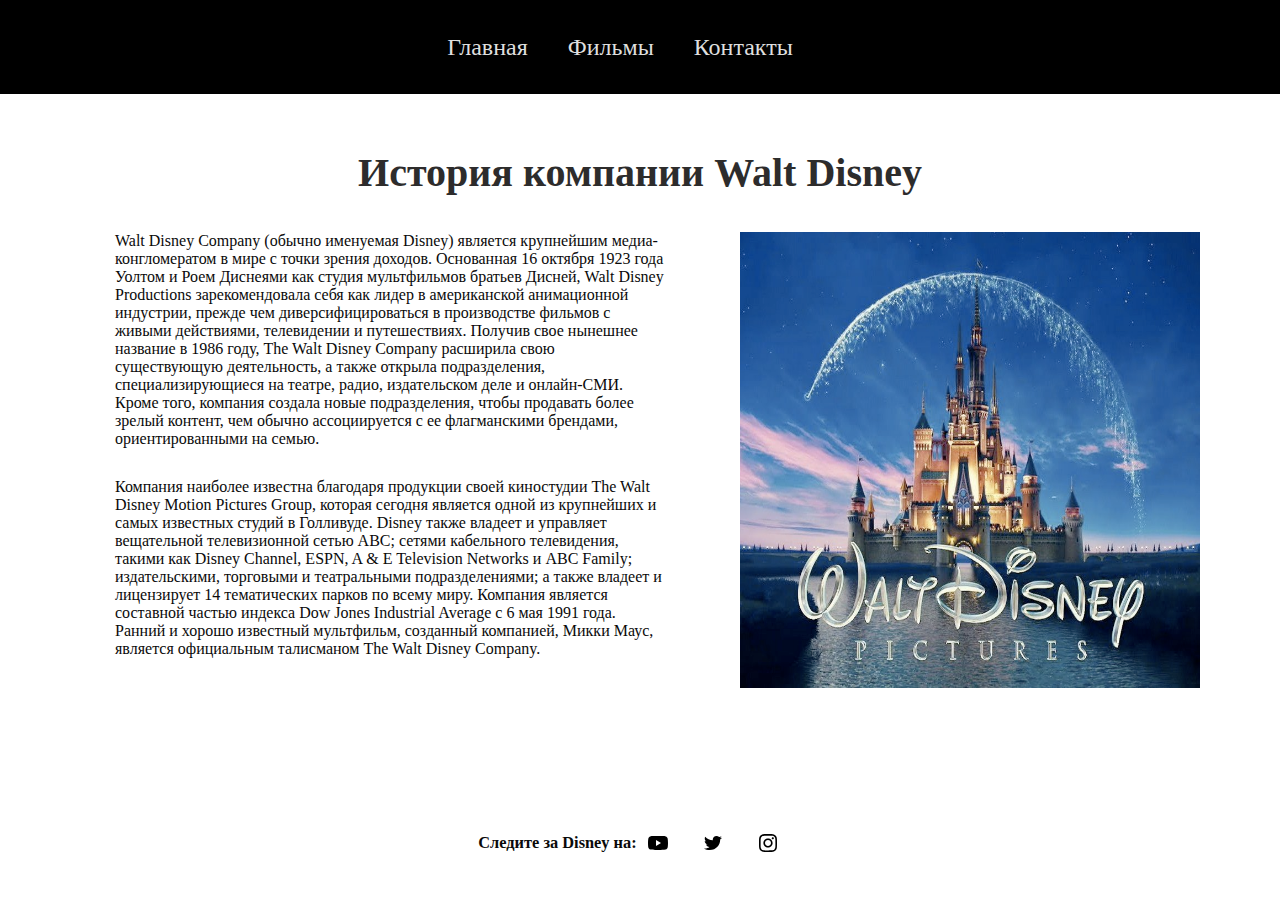
<file: index.html>
<!DOCTYPE html>
<html lang="en">
<head>
    <meta charset="UTF-8">
    <meta http-equiv="X-UA-Compatible" content="IE=edge">
    <meta name="viewport" content="width=device-width, initial-scale=1.0">
    <link rel="stylesheet" href="vendor/normalize.css">
    <link rel="stylesheet" href="css/header.css">
    <link rel="stylesheet" href="css/footer.css">
    <link rel="stylesheet" href="css/index.css">
    <title>Disney</title>
</head>
<body>
    <header class="header">
        <div class="container">
            <nav class="nav">
                <ul class="menu">
                    <li class="menu-item">
                        <a href="index.html" class="menu-link">Главная</a>
                    </li>
                    <li class="menu-item">
                        <a href="html-files/films_page.html" class="menu-link">Фильмы</a>
                    </li>
                    <li class="menu-item">
                        <a href="html-files/contacts_info_page.html" class="menu-link">Контакты</a>
                    </li>
                </ul>
            </nav>
        </div>
    </header>

    <main class="content">
        <section class="headline">
            <div class="container">
                <h1 class="title">История компании Walt Disney</h1>
                <div class="disney-info">
                    <div class="disney-info-text">
                        <p>
                            Walt Disney Company (обычно именуемая Disney) является крупнейшим медиа-конгломератом в мире с точки зрения доходов. Основанная 16 октября 1923 года Уолтом и Роем Диснеями как студия мультфильмов братьев Дисней, Walt Disney Productions зарекомендовала себя как лидер в американской анимационной индустрии, прежде чем диверсифицироваться в производстве фильмов с живыми действиями, телевидении и путешествиях. Получив свое нынешнее название в 1986 году, The Walt Disney Company расширила свою существующую деятельность, а также открыла подразделения, специализирующиеся на театре, радио, издательском деле и онлайн-СМИ. Кроме того, компания создала новые подразделения, чтобы продавать более зрелый контент, чем обычно ассоциируется с ее флагманскими брендами, ориентированными на семью.
                        </p>
                        <p>
                            Компания наиболее известна благодаря продукции своей киностудии The Walt Disney Motion Pictures Group, которая сегодня является одной из крупнейших и самых известных студий в Голливуде. Disney также владеет и управляет вещательной телевизионной сетью ABC; сетями кабельного телевидения, такими как Disney Channel, ESPN, A & E Television Networks и ABC Family; издательскими, торговыми и театральными подразделениями; а также владеет и лицензирует 14 тематических парков по всему миру. Компания является составной частью индекса Dow Jones Industrial Average с 6 мая 1991 года. Ранний и хорошо известный мультфильм, созданный компанией, Микки Маус, является официальным талисманом The Walt Disney Company.
                        </p>
                    </div>
                    <img src="img/disney/disney.jpeg" alt="Дисней" class="disney-img">
                </div>
            </div>
        </section>
    </main>

    <footer class="footer">
        <div class="container">
            <nav class="footer-nav">
                <ul class="footer-links">
                    <li>
                         <h3 class="footer-follow-text">Следите за Disney на:</h2>
                    </li>
                    <li>
                        <a href="https://www.youtube.com/user/WaltDisneyStudiosUK" class="footer-link">
                            <img src="img/social-networks/youtube.svg" alt="Youtube" class="social-logo">
                        </a>
                    </li>
                    <li>
                        <a href="https://twitter.com/Disney_UK" class="footer-link">
                            <img src="img/social-networks/twitter.svg" alt="Twitter" class="social-logo">
                        </a>
                    </li>
                    <li>
                        <a href="https://www.instagram.com/disneyuk/?hl=en" class="footer-link">
                            <img src="img/social-networks/instagram.svg" alt="Instagram" class="social-logo">
                        </a>
                    </li>
                </ul>
            </nav>
        </div>
    </footer>
</body>
</html>
</file>
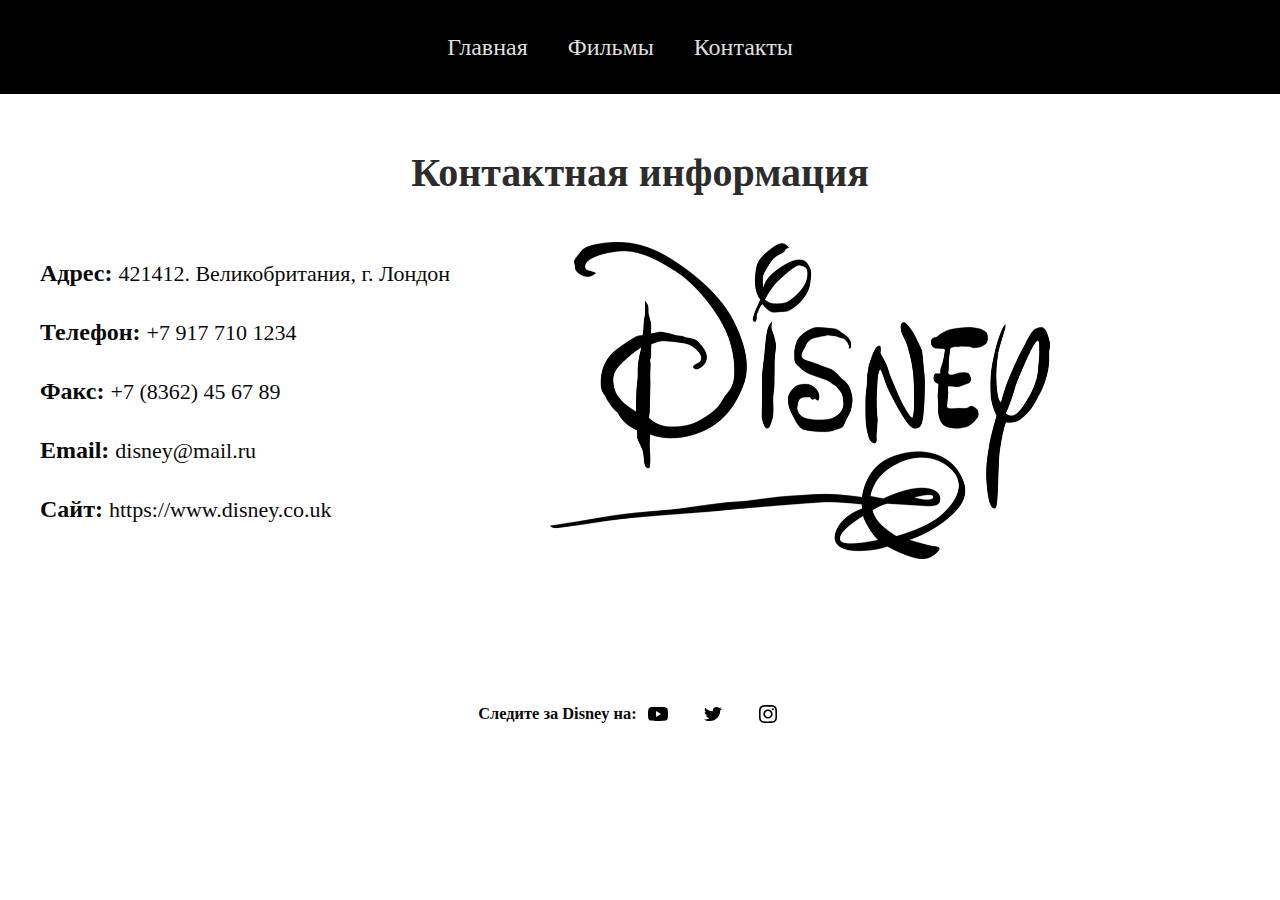
<file: html-files/contacts_info_page.html>
<!DOCTYPE html>
<html lang="en">
<head>
    <meta charset="UTF-8">
    <meta http-equiv="X-UA-Compatible" content="IE=edge">
    <meta name="viewport" content="width=device-width, initial-scale=1.0">
    <link rel="stylesheet" href="../vendor/normalize.css">
    <link rel="stylesheet" href="../css/header.css">
    <link rel="stylesheet" href="../css/footer.css">
    <link rel="stylesheet" href="../css/contact_info_page.css">
    <title>Контакты Disney</title>
</head>
<body>
    <header class="header">
        <div class="container">
            <nav class="nav">
                <ul class="menu">
                    <li class="menu-item">
                        <a href="../index.html" class="menu-link">Главная</a>
                    </li>
                    <li class="menu-item">
                        <a href="films_page.html" class="menu-link">Фильмы</a>
                    </li>
                    <li class="menu-item">
                        <a href="contacts_info_page.html" class="menu-link">Контакты</a>
                    </li>
                </ul>
            </nav>
        </div>
    </header>

    <main class="content">
        <section class="headline">
            <div class="container">
                <h1 class="title">Контактная информация</h1>
                <div class="contacts-info">
                    <div class="contacts-info-text">
                        <p>
                            <b class="contacts-info-title">Адрес: </b>
                            421412. Великобритания, г. Лондон
                         </p>
                         <p>
                            <b class="contacts-info-title">Телефон: </b>
                            +7 917 710 1234
                         </p>
                         <p>
                            <b class="contacts-info-title">Факс: </b>
                            +7 (8362) 45 67 89
                         </p>
                         <p>
                            <b class="contacts-info-title">Email: </b>
                            disney@mail.ru
                         </p>
                        <p>
                           <b class="contacts-info-title">Сайт: </b>
                           <a href="https://www.disney.co.uk/">https://www.disney.co.uk</a>
                        </p>
            
                    </div>
                    <img src="../img/disney/disney-logo.png" alt="Дисней канал" class="disney-img">
                </div>
            </div>
        </section>
    </main>

    <footer class="footer">
        <div class="container">
            <nav class="footer-nav">
                <ul class="footer-links">
                    <li>
                         <h3 class="footer-follow-text">Следите за Disney на:</h2>
                    </li>
                    <li>
                        <a href="https://www.youtube.com/user/WaltDisneyStudiosUK" class="footer-link">
                            <img src="../img/social-networks/youtube.svg" alt="Youtube" class="social-logo">
                        </a>
                    </li>
                    <li>
                        <a href="https://twitter.com/Disney_UK" class="footer-link">
                            <img src="../img/social-networks/twitter.svg" alt="Twitter" class="social-logo">
                        </a>
                    </li>
                    <li>
                        <a href="https://www.instagram.com/disneyuk/?hl=en" class="footer-link">
                            <img src="../img/social-networks/instagram.svg" alt="Instagram" class="social-logo">
                        </a>
                    </li>
                </ul>
            </nav>
        </div>
    </footer>
</body>
</html>
</file>
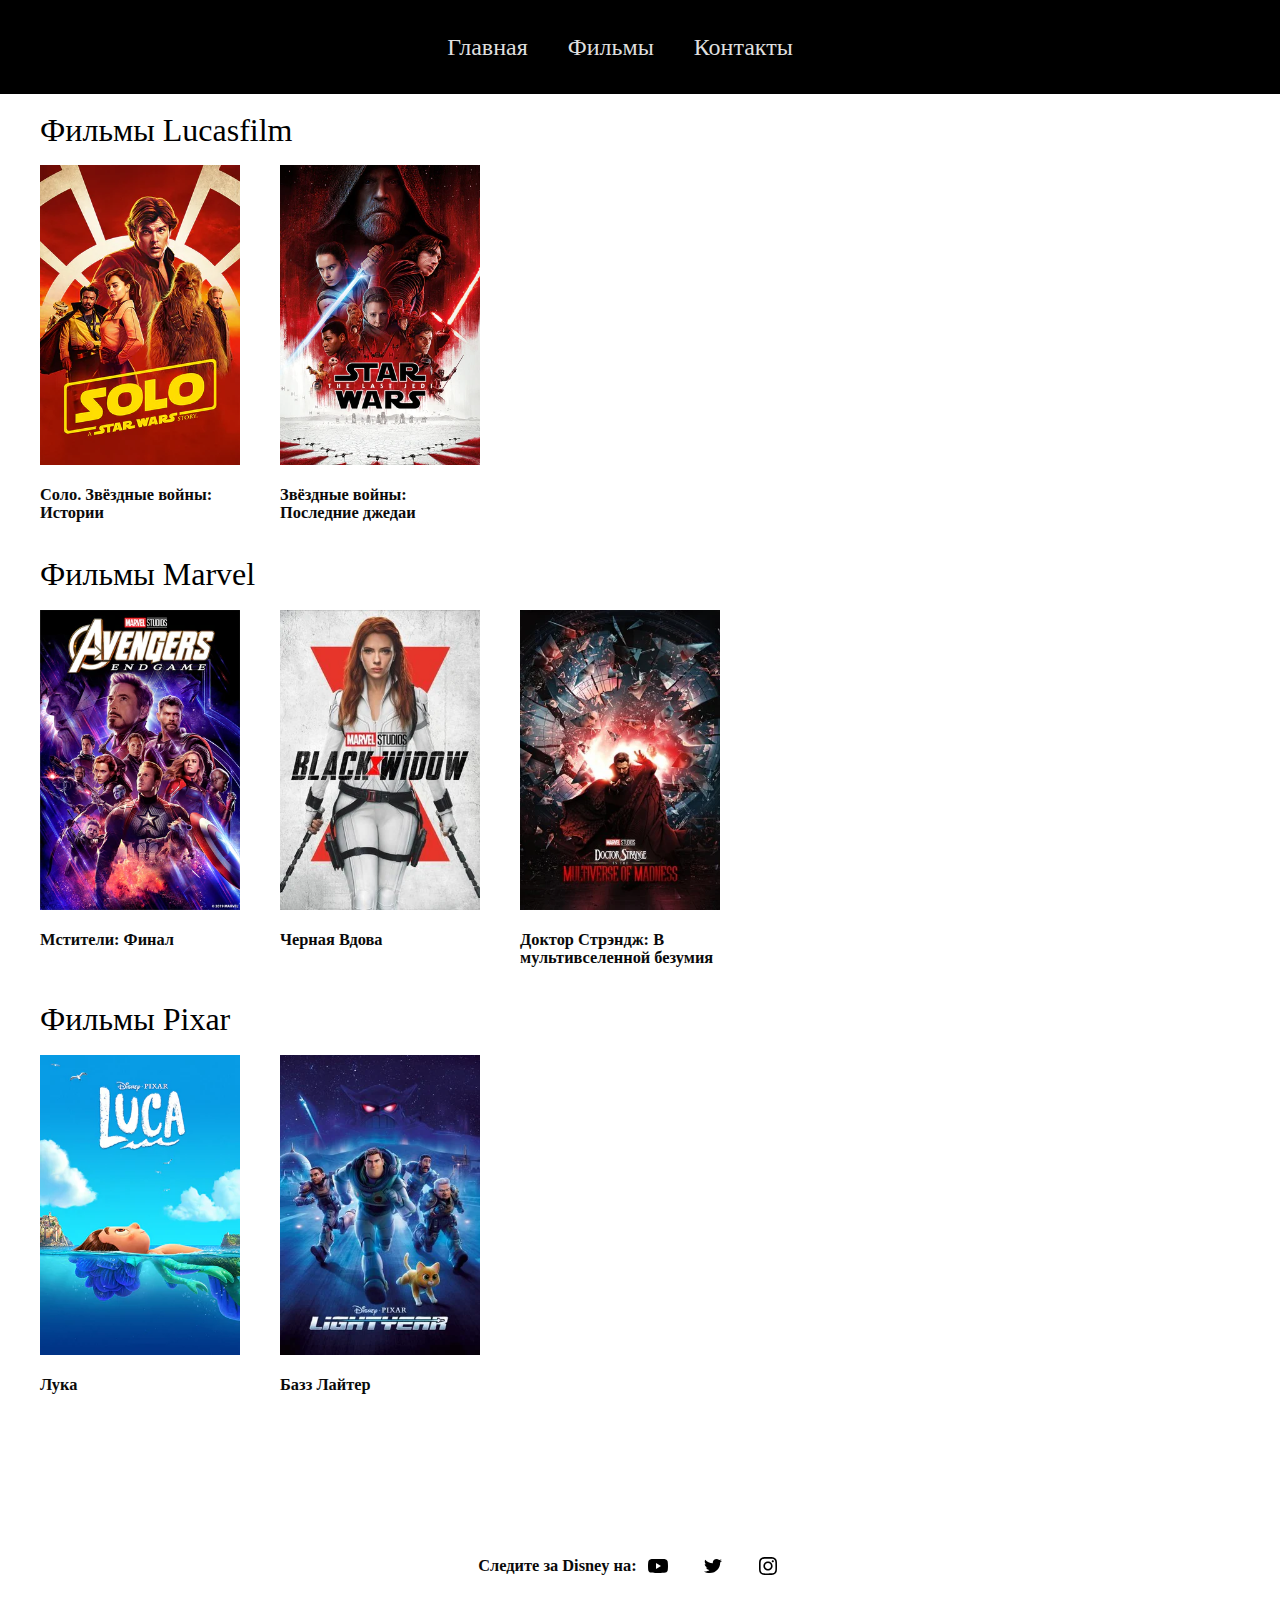
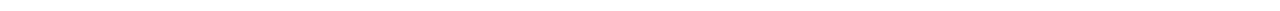
<file: html-files/films_page.html>
<!DOCTYPE html>
<html lang="en">
<head>
    <meta charset="UTF-8">
    <meta http-equiv="X-UA-Compatible" content="IE=edge">
    <meta name="viewport" content="width=device-width, initial-scale=1.0">
    <link rel="stylesheet" href="../vendor/normalize.css">
    <link rel="stylesheet" href="../css/header.css">
    <link rel="stylesheet" href="../css/footer.css">
    <link rel="stylesheet" href="../css/films_page.css">
    <title>Фильмы Disney</title>
</head>
<body>
    <header class="header">
        <div class="container">
            <nav class="nav">
                <ul class="menu">
                    <li class="menu-item">
                        <a href="../index.html" class="menu-link">Главная</a>
                    </li>
                    <li class="menu-item">
                        <a href="films_page.html" class="menu-link">Фильмы</a>
                    </li>
                    <li class="menu-item">
                        <a href="contacts_info_page.html" class="menu-link">Контакты</a>
                    </li>
                </ul>
            </nav>
        </div>
    </header>

    <main class="content">
        <section class="lucasfilm-movies-section">
            <div class="container">
                <h2 class="section-title">Фильмы Lucasfilm</h1>
                <div class="movies-list">
                    <div class="movie">
                        <img src="../img/lucasfilm/solo.webp" alt="Solo" class="movie-img">
                        <h3 class="movie-name">
                            Соло. Звёздные войны: Истории
                        </h3>
                    </div>
                    <div class="movie">
                        <img src="../img/lucasfilm/star_wars.webp" alt="Star Wars" class="movie-img">
                        <h3 class="movie-name">
                            Звёздные войны: Последние джедаи
                        </h3>
                    </div>
                </div>
            </div>
        </section>

        <section class="marvel-movies-section">
            <div class="container">
                <h2 class="section-title">Фильмы Marvel</h1>
                <div class="movies-list">
                    <div class="movie">
                        <img src="../img/marvel/avengers.webp" alt="Avengers" class="movie-img">
                        <h3 class="movie-name">
                            Мстители: Финал
                        </h3>
                    </div>
                    <div class="movie">
                        <img src="../img/marvel/black_widow.webp" alt="Black Widow" class="movie-img">
                        <h3 class="movie-name">
                            Черная Вдова
                        </h3>
                    </div>
                    <div class="movie">
                        <img src="../img/marvel/doctor_strange.webp" alt="Doctor Strange" class="movie-img">
                        <h3 class="movie-name">
                            Доктор Стрэндж: В мультивселенной безумия
                        </h3>
                    </div>
                </div>
            </div>
        </section>

        <section class="pixar-movies-section">
            <div class="container">
                <h2 class="section-title">Фильмы Pixar</h1>
                <div class="movies-list">
                    <div class="movie">
                        <img src="../img/pixar/luca.webp" alt="Avengers" class="movie-img">
                        <h3 class="movie-name">
                            Лука
                        </h3>
                    </div>
                    <div class="movie">
                        <img src="../img/pixar/lightyear.webp" alt="Black Widow" class="movie-img">
                        <h3 class="movie-name">
                            Базз Лайтер
                        </h3>
                    </div>
                </div>
            </div>
        </section>
    </main>

    <footer class="footer">
        <div class="container">
            <nav class="footer-nav">
                <ul class="footer-links">
                    <li>
                         <h3 class="footer-follow-text">Следите за Disney на:</h2>
                    </li>
                    <li>
                        <a href="https://www.youtube.com/user/WaltDisneyStudiosUK" class="footer-link">
                            <img src="../img/social-networks/youtube.svg" alt="Youtube" class="social-logo">
                        </a>
                    </li>
                    <li>
                        <a href="https://twitter.com/Disney_UK" class="footer-link">
                            <img src="../img/social-networks/twitter.svg" alt="Twitter" class="social-logo">
                        </a>
                    </li>
                    <li>
                        <a href="https://www.instagram.com/disneyuk/?hl=en" class="footer-link">
                            <img src="../img/social-networks/instagram.svg" alt="Instagram" class="social-logo">
                        </a>
                    </li>
                </ul>
            </nav>
        </div>
    </footer>
</body>
</html>
</file>
<file: css/header.css>
a {
    text-decoration: none;
    color: inherit;
}

ul {
    padding: 0;
    margin: 0;
    list-style: none;
}

body {
    font-size: 14px;
    line-height: 18px;
    background-color: rgba(255, 255, 255, 0.845);
    color: #0a0a0a;
}

.header {
    background-color: black;
    color: rgba(255, 255, 255, 0.885);
    padding: 33px 0 32px;
    font-size: 24px;
    line-height: 29px;
}

.container {
    max-width: 1200px;
    margin: 0 auto;
}

.nav {
    display: flex;
    align-items: center;
    justify-content: space-evenly;
}

.menu {
    display: flex;
}

.menu-item {
    padding-right: 40px;
}
</file>
<file: css/footer.css>
.footer {
    margin-bottom: 20px;
}

.footer-links {
    display: flex;
    align-items: center;
    justify-content: center;
}

.footer-link {
    color: rgb(45, 44, 44);
    padding-right: 18px;
    max-width: 60px;
    height: auto;
}

.social-logo {
    margin-top: 5px;
    margin-left: 5px;
}
</file>
<file: css/index.css>
.content {
    margin-bottom: 130px;
}

.title {
    margin-top: 70px;
    margin-bottom: 50px;
    text-align: center;
    color: rgb(45, 44, 44);
    font-size: 40px;
}

.disney-info {
    display: flex;
}

.disney-info-text p {
    font-size: 16px;
    max-width: 550px;
    margin: 0 75px 30px;
}

.disney-img {
    max-width: 460px;
    height: auto;
}
</file>
<file: css/contact_info_page.css>
.content {
    margin-bottom: 130px;
}

.title {
    margin-top: 70px;
    margin-bottom: 60px;
    text-align: center;
    color: rgb(45, 44, 44);
    font-size: 40px;
}

.contacts-info {
    display: flex;
}

.contacts-info-text p {
    font-size: 22px;
    margin-bottom: 40px;
}

.contacts-info-text b{
    font-size: 24px;
}

.disney-img {
    max-width: 500px;
    margin-left: 100px;
    height: auto;
}
</file>
<file: css/films_page.css>
.content {
    margin-bottom: 130px;
}

.section-title {
    color: black;
    font-size: 32px;
    font-weight: normal;
}

.movies-list {
    display: flex;
}

.movie {
    margin-right: 40px;
}

.movie-img {
    max-width: 200px;
    height: auto;
}

.movie-name {
    max-width: 200px;
}
</file>
